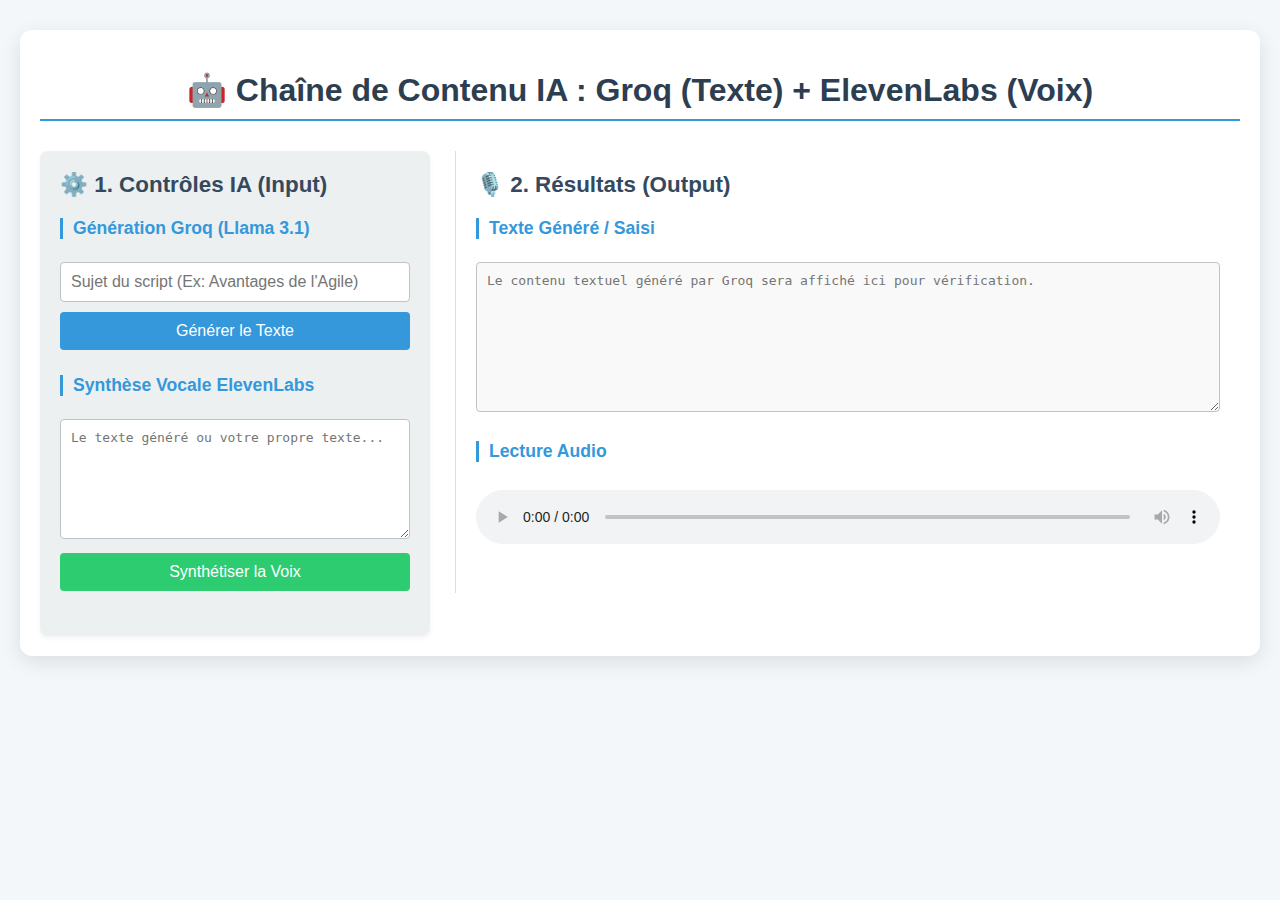
<file: docs/index.html>
<!DOCTYPE html>
<html lang="fr">
<head>
    <meta charset="UTF-8">
    <title>🤖 Groq + ElevenLabs Studio</title>
    <link rel="stylesheet" href="style.css"> </head>
<body>
    <div class="container">
        <h1>🤖 Chaîne de Contenu IA : Groq (Texte) + ElevenLabs (Voix)</h1>
        
        <div class="main-content">
            
            <aside class="input-panel">
                <h2>⚙️ 1. Contrôles IA (Input)</h2>
                
                <div class="input-group">
                    <h3>Génération Groq (Llama 3.1)</h3>
                    <form id="groqForm">
                        <input type="text" id="promptInput" name="prompt" placeholder="Sujet du script (Ex: Avantages de l'Agile)" required>
                        <button type="submit">Générer le Texte</button>
                    </form>
                    <p id="statusGroq"></p>
                </div>

                <div class="input-group">
                    <h3>Synthèse Vocale ElevenLabs</h3>
                    <form id="ttsForm">
                        <textarea id="textInput" name="text" placeholder="Le texte généré ou votre propre texte..."></textarea>
                        <button type="submit" id="generateAudioButton">Synthétiser la Voix</button>
                    </form>
                    <p id="statusElevenLabs"></p>
                </div>
            </aside>

            <section class="output-panel">
                <h2>🎙️ 2. Résultats (Output)</h2>

                <div class="output-group">
                    <h3>Texte Généré / Saisi</h3>
                    <textarea id="outputTextInput" readonly placeholder="Le contenu textuel généré par Groq sera affiché ici pour vérification."></textarea>
                </div>

                <div class="output-group">
                    <h3>Lecture Audio</h3>
                    <audio id="audioPlayer" controls></audio>
                </div>
            </section>
        </div>
    </div>

    <script src="script.js"></script> </body>
</html>
</file>
<file: docs/style.css>
/* docs/style.css */

/* Global Reset and Body Styling */
body { 
    font-family: 'Arial', sans-serif; 
    margin: 0; 
    padding: 0; 
    background-color: #f4f7f9; 
    color: #333;
}
.container { 
    max-width: 1200px; 
    margin: 30px auto; 
    padding: 20px; 
    background: white; 
    border-radius: 12px; 
    box-shadow: 0 6px 20px rgba(0, 0, 0, 0.1); 
}
h1 { 
    color: #2c3e50; 
    text-align: center; 
    margin-bottom: 30px; 
    padding-bottom: 10px; 
    border-bottom: 2px solid #3498db; 
}
h2 { 
    color: #34495e; 
    font-size: 1.4em; 
    margin-top: 0; 
    margin-bottom: 20px;
}
h3 {
    color: #3498db;
    font-size: 1.1em;
    margin-top: 15px;
    border-left: 3px solid #3498db;
    padding-left: 10px;
}

/* --- FLEXBOX pour la mise en page principale --- */
.main-content {
    display: flex;
    gap: 25px; /* Espace entre les deux colonnes */
    align-items: flex-start; /* Alignement en haut */
}

/* Colonne de Gauche (Aside - Inputs) */
.input-panel {
    flex: 0 0 350px; /* Taille fixe de 350px pour le panneau d'entrée */
    padding: 20px;
    background-color: #ecf0f1;
    border-radius: 8px;
    box-shadow: 0 2px 5px rgba(0, 0, 0, 0.05);
}

/* Colonne de Droite (Section - Outputs) */
.output-panel {
    flex: 1; /* Prend l'espace restant */
    padding: 20px;
    border-left: 1px solid #ddd;
}

/* --- Styles des Formulaires et Éléments --- */
.input-group, .output-group {
    margin-bottom: 25px;
}

textarea, input[type="text"] { 
    width: 100%; 
    padding: 10px; 
    margin-top: 5px; 
    border: 1px solid #bdc3c7; 
    border-radius: 4px; 
    box-sizing: border-box; 
    font-size: 1em;
}
textarea {
    height: 120px;
    resize: vertical;
}

/* Texte d'Output en Lecture Seule */
#outputTextInput {
    background-color: #f9f9f9;
    height: 150px;
}

button { 
    background-color: #3498db; 
    color: white; 
    padding: 10px 15px; 
    border: none; 
    border-radius: 4px; 
    cursor: pointer; 
    font-size: 1em; 
    margin-top: 10px;
    transition: background-color 0.3s;
    width: 100%;
}
button:hover { 
    background-color: #2980b9; 
}
#generateAudioButton { 
    background-color: #2ecc71; 
}
#generateAudioButton:hover { 
    background-color: #27ae60; 
}

/* Styles pour les statuts */
#statusGroq { color: #e67e22; font-weight: bold; margin-top: 10px; }
#statusElevenLabs { color: #27ae60; font-weight: bold; margin-top: 10px; }

audio { 
    width: 100%; 
    margin-top: 10px; 
}
</file>
